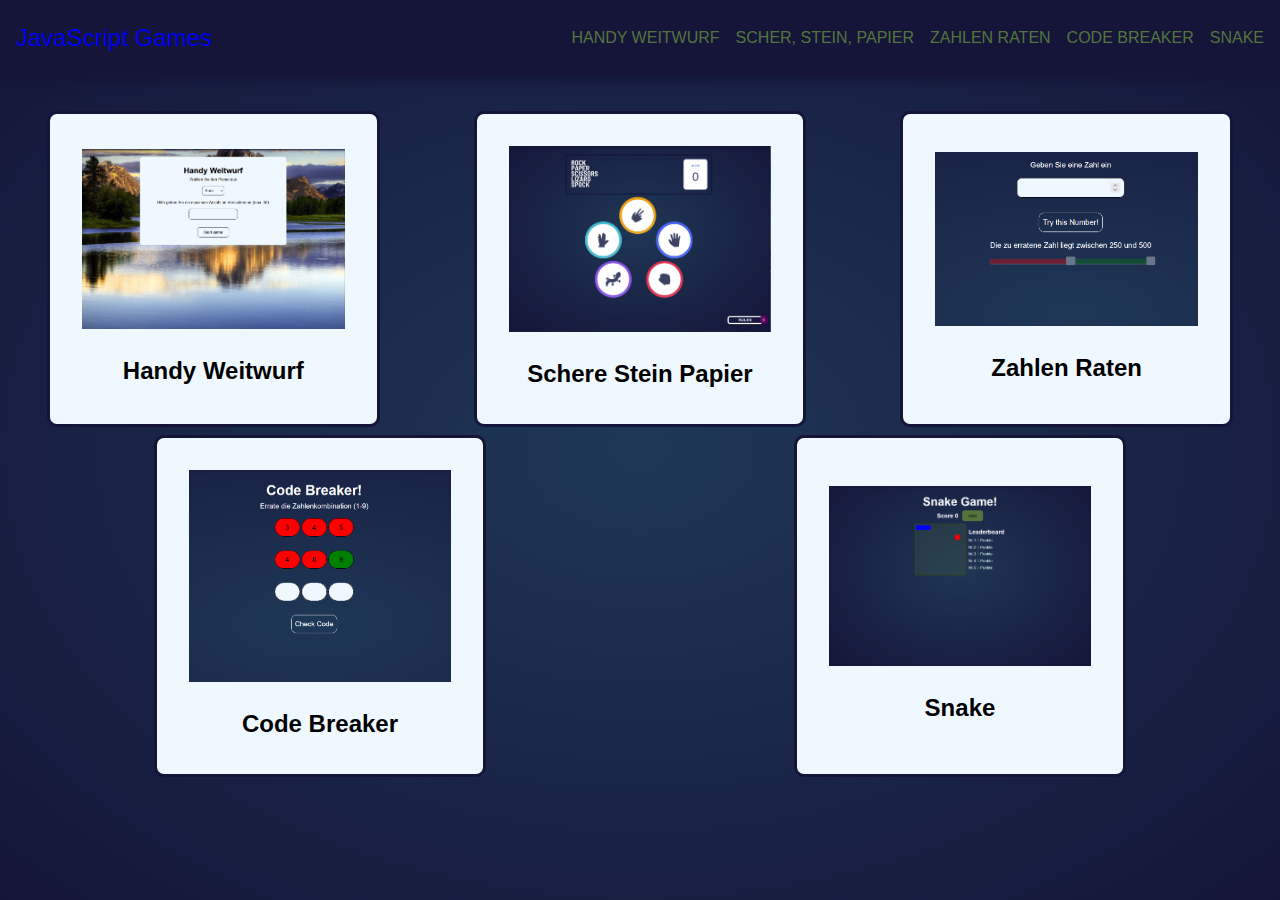
<file: index.html>
<!DOCTYPE html>
<html lang="en">
  <head>
    <meta charset="UTF-8" />
    <meta http-equiv="X-UA-Compatible" content="IE=edge" />
    <meta name="viewport" content="width=device-width, initial-scale=1.0" />
    <title>Javscript Games</title>
    <link rel="stylesheet" href="css/reset.css">
    <link rel="stylesheet" href="css/style.css" />
    <script src="js/index.js" defer></script>
  </head>
  <body>
      <header>
          <div class="container flex">
            <p><a href="index.html">JavaScript Games</a></p>
              <nav>
                  <ul>
                      <li><a href="handyWeitwurf.html">Handy weitwurf</a></li>
                      <li><a href="paper-scissors-rock.html">Scher, stein, papier</a></li>
                      <li><a href="guessNumber.html">Zahlen raten</a></li>
                      <li><a href="codeBreaker.html">Code Breaker</a></li>
                      <li><a href="snake.html">Snake</a></li>
                  </ul>
              </nav>
          </div>
      </header>
      <main>
        <div class="main-card-container">

          <div class="main-card">
            <a href="handyWeitwurf.html">
              <div class="card-img">
                <img src="images/handyweitwurf.png" alt="handy weitwurf logo">
              </div>
              <h2>Handy Weitwurf</h2>
            </a>
          </div>

          <div class="main-card">
            <a href="paper-scissors-rock.html">
              <div class="card-img">
                <img src="images/scheresteinpapier.png" alt="Schere Stein Papier logo">
              </div>
              <h2>Schere Stein Papier</h2>
            </a>
          </div>

          <div class="main-card">
            <a href="guessNumber.html">
              <div class="card-img">
                <img src="images/zahlen-raten.png" alt="Zahlen raten logo">
              </div>
              <h2>Zahlen Raten</h2>
            </a>
          </div>

          <div class="main-card">
            <a href="codeBreaker.html">
              <div class="card-img">
                <img src="images/code-breaker.png" alt="Code Breaker logo">
              </div>
              <h2>Code Breaker</h2>
            </a>
          </div>

          <div class="main-card">
            <a href="snake.html">
              <div class="card-img">
                <img src="images/snake.png" alt="Snake logo">
              </div>
              <h2>Snake</h2>
            </a>
          </div>


        </div>
      </main>
  </body>
</html>
</file>
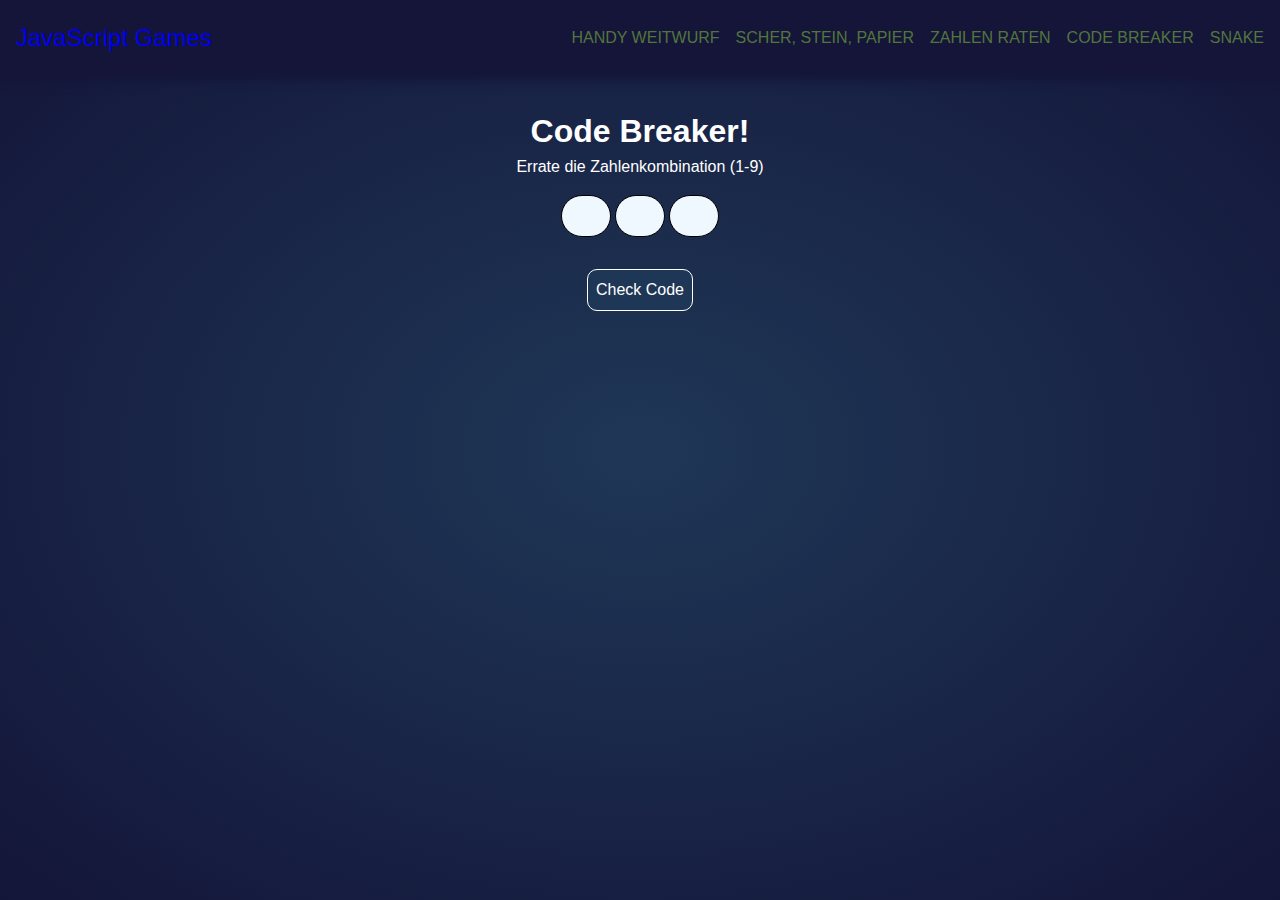
<file: codeBreaker.html>
<!DOCTYPE html>
<html lang="en">
  <head>
    <meta charset="UTF-8" />
    <meta name="viewport" content="width=device-width, initial-scale=1.0" />

    <title>Code Breaker</title>

    <link rel="stylesheet" href="css/reset.css" />
    <link rel="stylesheet" href="css/style.css" />
    <link rel="stylesheet" href="css/code-breaker.css" />

    <script src="js/index.js" defer></script>
    <script src="js/code-breaker.js" defer></script>
  </head>
  <body>
    <header>
      <div class="container flex">
        <p><a href="index.html">JavaScript Games</a></p>
        <nav>
          <ul>
            <li><a href="handyWeitwurf.html">Handy weitwurf</a></li>
            <li><a href="paper-scissors-rock.html">Scher, stein, papier</a></li>
            <li><a href="guessNumber.html">Zahlen raten</a></li>
            <li><a href="codeBreaker.html">Code Breaker</a></li>
            <li><a href="snake.html">Snake</a></li>
          </ul>
        </nav>
      </div>
    </header>
    <main>
      <div class="container-guess-number">
          <h1>Code Breaker!</h1>
          <p>Errate die Zahlenkombination (1-9)</p>
          <div class="code-container">
            <div id="row1" class="row">
              <input type="text" name="codeInput">
              <input type="text" name="codeInput">
              <input type="text" name="codeInput">
            </div>
            <div id="row2" class="row hidden">
              <input type="text" name="codeInput">
              <input type="text" name="codeInput">
              <input type="text" name="codeInput">
            </div>
            <div id="row3" class="row hidden">
              <input type="text" name="codeInput">
              <input type="text" name="codeInput">
              <input type="text" name="codeInput">
            </div>
            <div id="row4" class="row hidden">
              <input type="text" name="codeInput">
              <input type="text" name="codeInput">
              <input type="text" name="codeInput">
            </div>
            <div id="row5" class="row hidden">
              <input type="text" name="codeInput">
              <input type="text" name="codeInput">
              <input type="text" name="codeInput">
            </div>
            <div id="row6" class="row hidden">
              <input type="text" name="codeInput">
              <input type="text" name="codeInput">
              <input type="text" name="codeInput">
            </div>
            <div id="row7" class="row hidden">
              <input type="text" name="codeInput">
              <input type="text" name="codeInput">
              <input type="text" name="codeInput">
            </div>

          </div>
          <div class="button" id="checkButton">Check Code</div>
      </div>

      <dialog id="wonDialog">
        <p>You have won!!!</p>
        <button id="restartWon" class="button">Restart</button>
      </dialog>

      <dialog id="lostDialog">
        <p>You have lost!!!</p>
        <button id="restartLost" class="button">Restart</button>
      </dialog> 
    </main>
  </body>
</html>
</file>
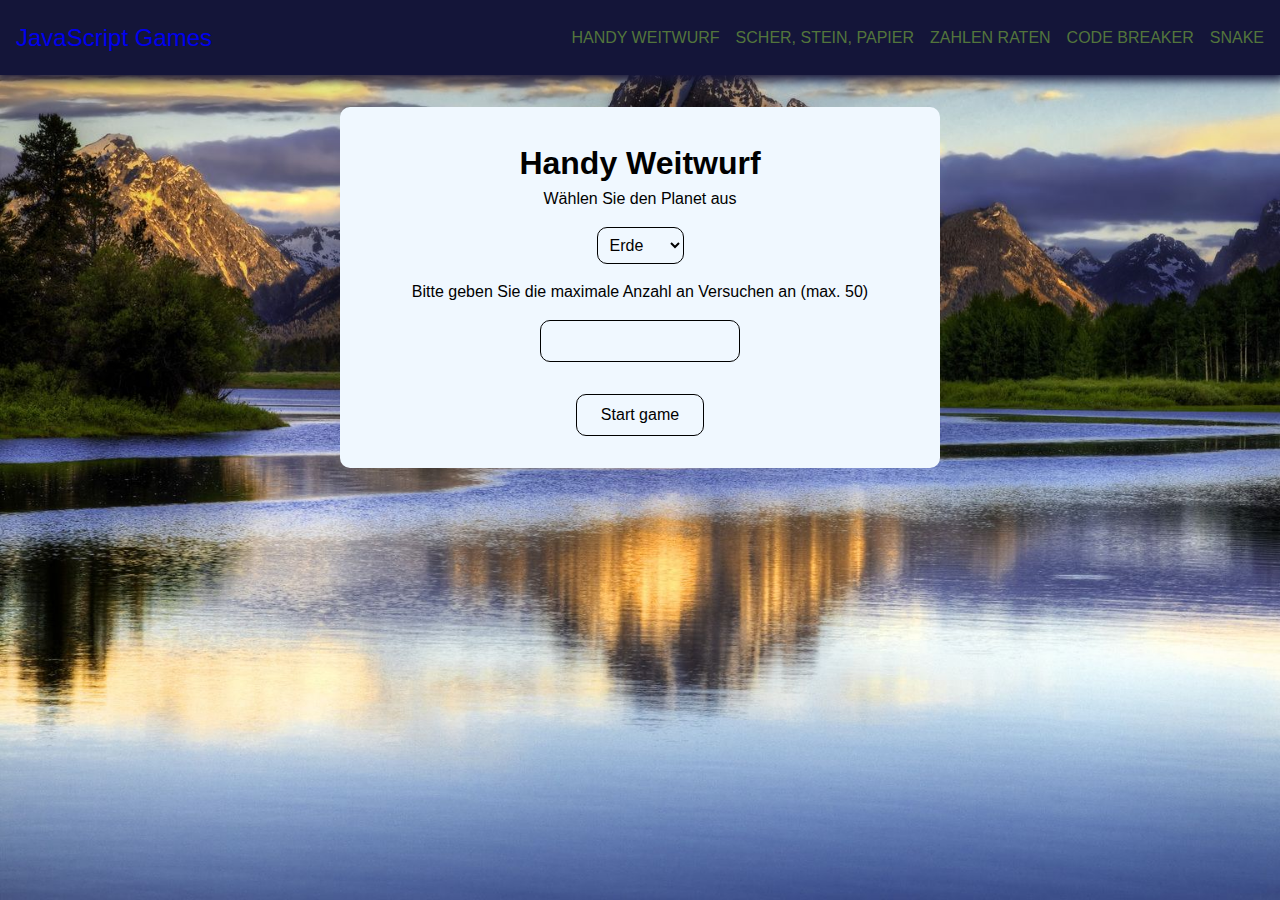
<file: handyWeitwurf.html>
<!DOCTYPE html>
<html lang="en">
  <head>
    <meta charset="UTF-8" />
    <meta http-equiv="X-UA-Compatible" content="IE=edge" />
    <meta name="viewport" content="width=device-width, initial-scale=1.0" />
    <title>Handy Weitwurf</title>
    <link rel="stylesheet" href="css/reset.css" />
    <link rel="stylesheet" href="css/style.css" />
    <link rel="stylesheet" href="css/handyWeitwurf.css" />
    <script src="js/index.js" defer></script>
    <script src="js/handyWeitwurf.js" defer></script>
  </head>
  <body>
    <header>
      <div class="container flex">
        <p><a href="index.html">JavaScript Games</a></p>
        <nav>
          <ul>
            <li><a href="handyWeitwurf.html">Handy weitwurf</a></li>
            <li><a href="paper-scissors-rock.html">Scher, stein, papier</a></li>
            <li><a href="guessNumber.html">Zahlen raten</a></li>
            <li><a href="codeBreaker.html">Code Breaker</a></li>
            <li><a href="snake.html">Snake</a></li>
          </ul>
        </nav>
      </div>
    </header>
    <main>
      <div class="container">
        <div id="choose" class="box">
          <h1>Handy Weitwurf</h1>
            <div>
                <label for="planet">Wählen Sie den Planet aus</label>
                <select name="planet" id="planet" onchange="changeUrl()">
                  <option value="9.81" selected>Erde</option>
                  <option value="1.62">Mond</option>
                  <option value="3.69">Mars</option>
                  <option value="24.79">Jupiter</option>
                </select>
            </div>
            <div>
                <label for="try"
                  >Bitte geben Sie die maximale Anzahl an Versuchen an (max. 50)</label
                >
                <input type="text" name="try" id="try" />
            </div>
            <button class="button" id="start">Start game</button>
        </div>

        <div id="gameOption" class="box">
          <h1>Handy Weitwurf</h1>
            <div>
                <label for="angel"
                >Bitte geben Sie einen Winkel zwischen 0 und 90 Grad ein</label
                >
                <input type="text" name="angel" id="angel" />
            </div>
            <div>
                <label for="force"
                >Bitte geben Sie die Geschwindigkeit in m/s an</label
                >
                <input type="text" name="force" id="force" />
            </div>
            <p>Das Monster steht <span id="distanceMonster"></span>m entfernt von dir</p>
            <button class="button" id="btn-try">Versuch</button>
        </div>

        <div id="result"></div>

        <dialog id="wonDialog">
          <p>You got me!!!</p>
          <button id="restartWon" class="button restart">Restart</button>
        </dialog>

        <dialog id="lostDialog">
          <p>You have lost!!!</p>
          <button id="restartLost" class="button restart">Restart</button>
        </dialog>   
        

      </div>
    </main>
  </body>
</html>
</file>
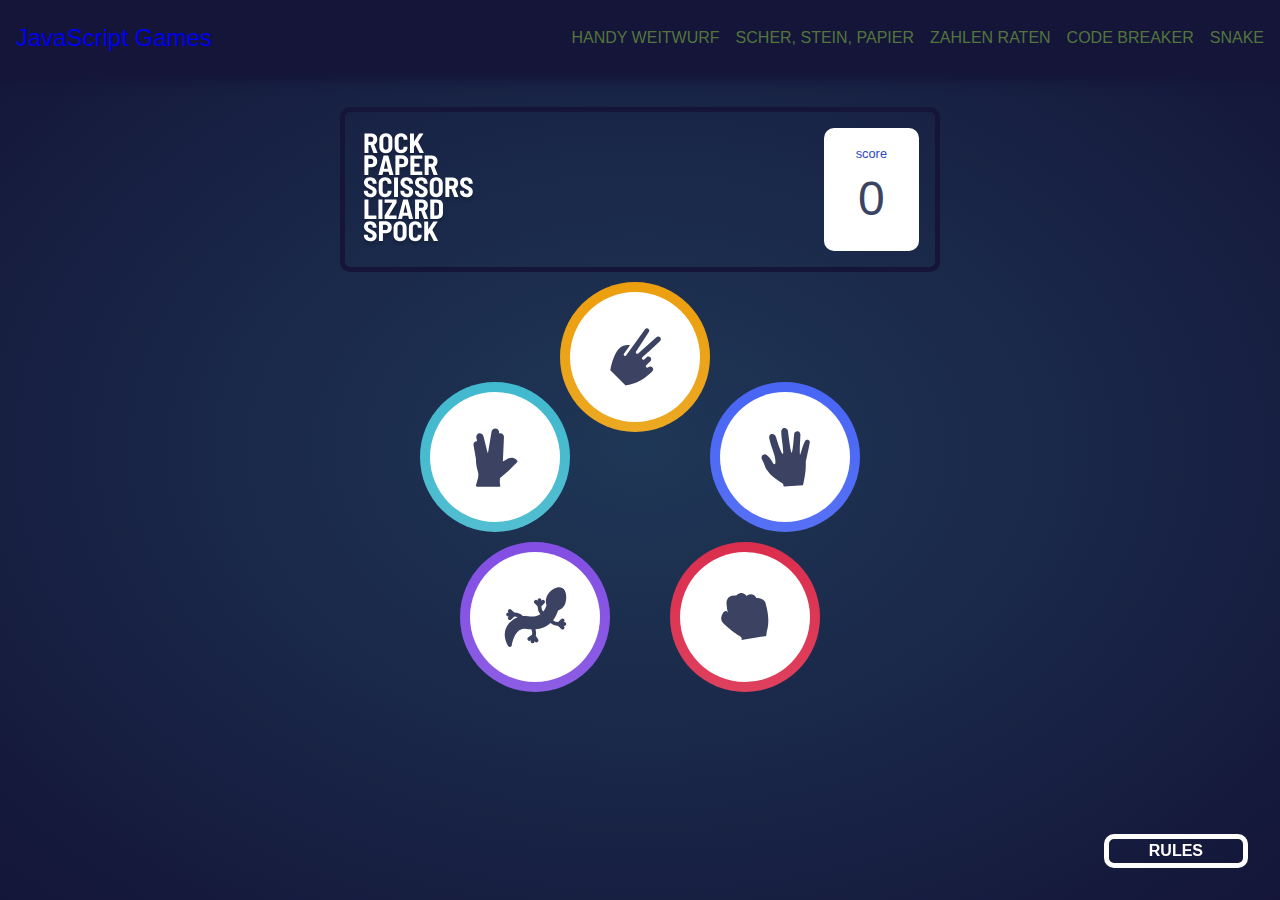
<file: paper-scissors-rock.html>
<!DOCTYPE html>
<html lang="en">
  <head>
    <meta charset="UTF-8" />
    <meta name="viewport" content="width=device-width, initial-scale=1.0" />

    <title>Rock, Paper, Scissors</title>

    <link rel="stylesheet" href="css/reset.css" />
    <link rel="stylesheet" href="css/style.css" />
    <link rel="stylesheet" href="css/paper-scissors-rock.css" />

    <script src="js/paper-scissors-rock.js" defer></script>
  </head>
  <body>
    <header>
        <div class="container flex">
          <p><a href="index.html">JavaScript Games</a></p>
            <nav>
                <ul>
                    <li><a href="handyWeitwurf.html">Handy weitwurf</a></li>
                    <li><a href="paper-scissors-rock.html">Scher, stein, papier</a></li>
                    <li><a href="guessNumber.html">Zahlen raten</a></li>
                    <li><a href="codeBreaker.html">Code Breaker</a></li>
                    <li><a href="snake.html">Snake</a></li>
                </ul>
            </nav>
        </div>
    </header>
    <main>

      <div class="container-game">
        <div class="score-card">
        <img src="images/paper-scissors-rock/logo-bonus.svg" alt="Logo" />
        <div class="score-flex">
          <p>score</p>
          <p id="score">0</p>
        </div>
      </div>
      
      <div id="screen1" class="start-game">
        
        <div id="scissors" class="card bc-scissors bc-scissors-pos" onclick="choice(1)">
          <div class="card-content">
            <img src="images/paper-scissors-rock/icon-scissors.svg" alt="">
          </div>
        </div>
        
        <div id="paper" class="card bc-paper bc-paper-pos" onclick="choice(2)">
          <div class="card-content">
            <img src="images/paper-scissors-rock/icon-paper.svg" alt="">
          </div>
        </div>
        <div id="rock" class="card bc-rock bc-rock-pos" onclick="choice(3)">
          <div class="card-content">
            <img src="images/paper-scissors-rock/icon-rock.svg" alt="">
          </div>
        </div>
        <div id="spock" class="card bc-spock bc-spock-pos" onclick="choice(5)">
          <div class="card-content">
            <img src="images/paper-scissors-rock/icon-spock.svg" alt="">
          </div>
        </div>
        <div id="lizard" class="card bc-lizard bc-lizard-pos" onclick="choice(4)">
          <div class="card-content">
            <img src="images/paper-scissors-rock/icon-lizard.svg" alt="">
          </div>
        </div>
      </div>
      
      <div id="screen2" class="screen2 hidden">
        <div class="screen2-div">
          <h2>You picked</h2>
          <div id="myChoice">
          </div>
        </div>
        
        <div id="result" class="result hidden">
          <h2 id="result-h2">You lose</h2>
          <button class="btn" onclick="startGame()">play again</button>
        </div>

        <div>
          <h2>The house picked</h2>
          <div id ="comChoice">
          </div>
        </div>
      </div>
      
      <div id="rules" class="rules">
        <p>rules</p>
      </div>
      <dialog id="rulesDialog">
        <div id="rulesDialogClose">
          <img src="images/paper-scissors-rock/icon-close.svg" alt="">
        </div>

        <div>
          <img src="images/paper-scissors-rock/image-rules-bonus.svg" alt="">
        </div>
      </dialog>
    </div>
  </main>
  </body>
</html>
</file>
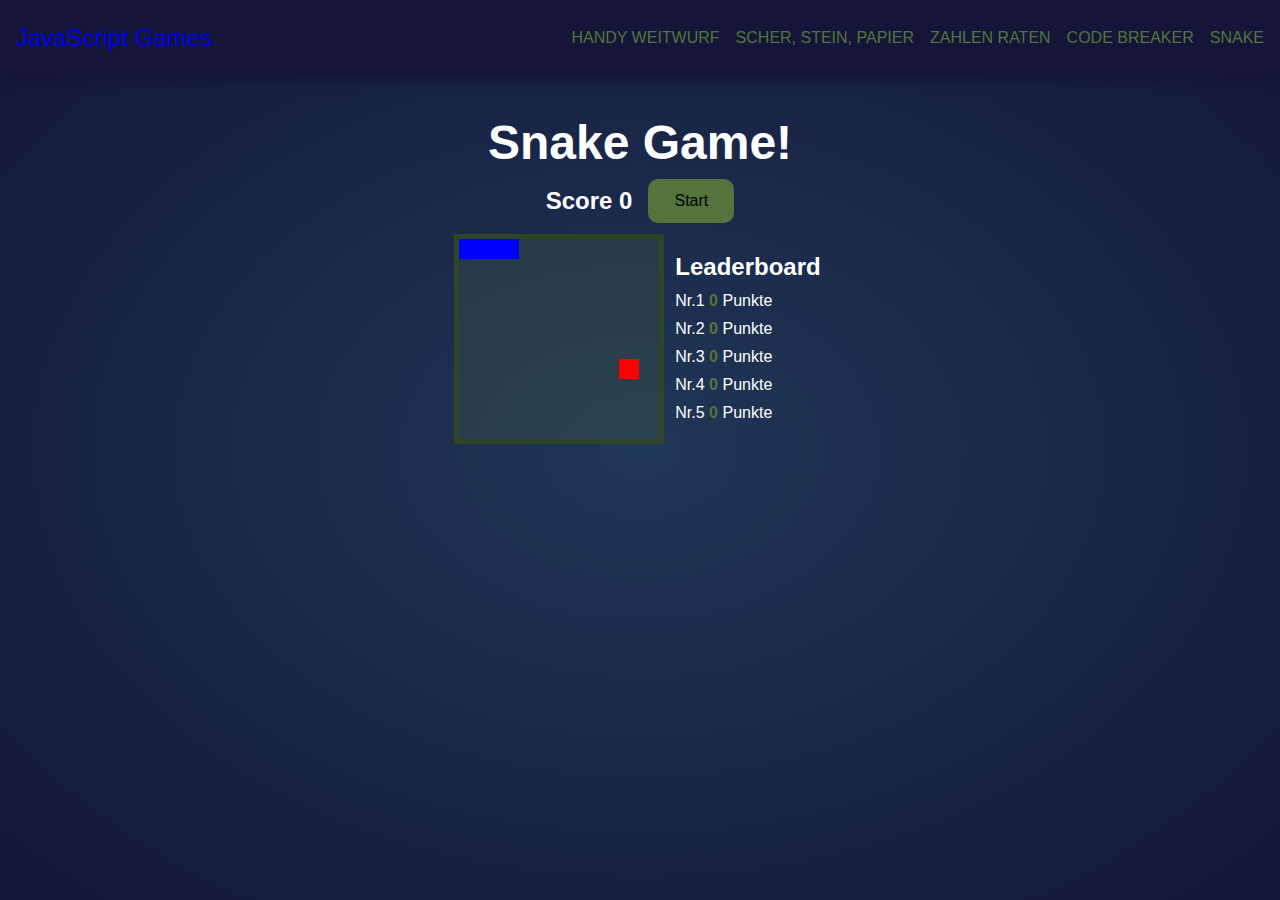
<file: snake.html>
<!DOCTYPE html>
<html lang="en">
  <head>
    <meta charset="UTF-8" />
    <meta name="viewport" content="width=device-width, initial-scale=1.0" />

    <title>Snake</title>

    <link rel="stylesheet" href="css/reset.css" />
    <link rel="stylesheet" href="css/style.css" />
    <link rel="stylesheet" href="css/snake.css" />

    <script src="js/snake.js" defer></script>
  </head>
  <body>
    <header>
      <div class="container flex">
        <p><a href="index.html">JavaScript Games</a></p>
        <nav>
          <ul>
            <li><a href="handyWeitwurf.html">Handy weitwurf</a></li>
            <li><a href="paper-scissors-rock.html">Scher, stein, papier</a></li>
            <li><a href="guessNumber.html">Zahlen raten</a></li>
            <li><a href="codeBreaker.html">Code Breaker</a></li>
            <li><a href="snake.html">Snake</a></li>
          </ul>
        </nav>
      </div>
    </header>
    <main>
      <div class="container-snake">
        <div>
          <h1>Snake Game!</h1>
          <div class="flex mx-bottom">
            <h2>Score <span id="score">0</span></h2>
            <button id="start-reset-btn" class="btn">Start</button>
          </div>
        </div>
        <div class="flex">
          <div class="grid">
            <div class="board"></div>
            <h2 id="countdown"></h2>
          </div>

          <div id="leaderboard"></div>
        </div>
      </div>
    </main>
  </body>
</html>
</file>
<file: css/style.css>
:root {
    --header: hsl(237, 49%, 15%);
    --header-border: hsl(214, 47%, 23%);
    --bg-radial: radial-gradient(hsl(214, 47%, 23%),hsl(237, 49%, 15%));
}

body {
    font-family: Arial, Helvetica, sans-serif;
    background: rgb(46, 46, 85);
    background: var(--bg-radial);
    color: #fff;
}


header {
    height: 75px;
    background-color: var(--header);
    box-shadow: 0 0 10px 5px hsl(237, 49%, 15%);
    color: #53753c;
    
    display: flex;
    justify-content: space-between;
    align-self: center;

    width: 100%;
    padding: 1rem; 
}

header .container {
    width: 100%;

    display: flex;
    justify-content: space-between;
    align-self: center;
    
}
header .flex{
    display: flex;
    justify-content: space-between;
    align-items: center;
}

header p{
    font-size: 1.5rem;
    margin:0;
}

header p a{
    text-decoration: none;
}

header p a:visited{
    color: #53753c;
}


nav ul{
    display: flex;
    justify-content: center;
    align-items: center;
    margin: 0;
}

nav ul li{
    list-style: none;
}

nav ul li a {
    text-decoration: none;
    margin-right: 1rem;
    color: #53753c;
    text-transform: uppercase;
}

nav ul li:last-of-type a{
    margin-right: 0;
}

nav ul li a:hover,
nav ul li a:focus {
    text-decoration: underline;
}

main{
    margin-top: 2rem;
}

input {
    width:200px;
    border: 1px solid black;
    border-radius: 10px;
    background-color: aliceblue;
    padding: .5rem;
    margin: 1rem 0;
}

.errorInput::placeholder {
    color: red;
}

.errorInput{
    border: 3px solid red;
}

.error {
    color: red;
}

.main-card-container{
    display: flex;
    justify-content: center;
    flex-wrap: wrap;
}

.main-card {
    width: 26%;

    background-color: aliceblue;
    
    border-radius: 10px;

    display: flex;
    justify-content: center;
    align-items: center;
    flex-direction: column;

    margin: .25rem auto;
    transition: all .5s ease-in-out;

    border: 3px solid var(--header)
}

.main-card-container h2{
    text-align: center;
    margin: 1.5rem 0 0;
    color: black
}

.main-card a {
    padding: 2rem;
    text-decoration: none;
    transition: all .5s ease-in-out;
}

.main-card a:focus,
.main-card a:hover {
    filter: grayscale(100%);
}

.main-card:focus,
.main-card:hover {
    transform: scale(1.1);
}
</file>
<file: css/code-breaker.css>
:root {
    --red: red;
    --green: green;
    --yellow: yellow;
}

main {
    display: flex;
    justify-content: center;
}

.container-guess-number {
    text-align: center;
}

.container-guess-number input {
    width: 50px;
    border-radius: 25px;
    text-align: center;
}

.wrong {
    background-color: var(--red);
}

.right {
    background-color: var(--green);
}

.wrong-position{
    background-color: var(--yellow);
}

.button {
    width: fit-content;
    margin: 1rem auto 0;
    border: 1px solid #fff;
    color: #fff;
    background-color: var(--header-border);
    border-radius: 10px;
    padding: .5rem;
    cursor: pointer;
}
  
.button:focus,
.button:hover{
background-color: #fff;
color: var(--header-border);
}

#wonDialog .button {
    border-color: #000;
    color: #000;
}












.hidden{
    display: none;
}
</file>
<file: css/handyWeitwurf.css>
body {
    color: #000;
}

main {
    text-align: center;
}

#gameOption {
    display: none;
}

#gameOption p {
    font-size: 1.5rem;
    font-weight: bold;
}

#gameOption > div {
    display: flex;
    flex-direction: column;
    align-items: center;
}

#choose > div {
    display: flex;
    flex-direction: column;
    align-items: center;
}





.button {
    background-color: var(--primary);
    width: fit-content;
    margin: 1rem auto 0;
    padding: .5rem 1.5rem;
    border: none;
}

.button:hover,
.button:focus {
    cursor: pointer;
    color: white;
}

#game-screen {
    background-color: green;
    height: 50vh;
    margin-top: 1rem
}

img {
    width: 100px;
}

.box {
    background-color: aliceblue;
    max-width: 600px;
    margin-inline: auto;
    border-radius: 10px;
    padding: 2rem;
}

.button {
    border: 1px solid black;
    border-radius: 10px;
}

.button:focus,
.button:hover{
    background-color: #000;
    color: aliceblue;
}

#planet{
    border: 1px solid black;
    border-radius: 10px;
    padding:.5rem;
    background-color: aliceblue;
    margin: 1rem 0;
}

.card-container{
    display: flex;
    
    max-width: 90vw;
    margin: 0 auto;
    padding: 1rem;

    overflow-x: auto;
    scroll-snap-align: end;
}

.card {
    width: 100px;
    display: flex;
    flex-direction: column;
    background-color: #fff;
    padding: .5rem;
    margin: .25rem;
    background-color: aliceblue;
    border-radius: 10px;
}
</file>
<file: css/paper-scissors-rock.css>
*{
    box-sizing: border-box;
}

:root {


    --scissors: linear-gradient(hsl(39, 89%, 49%),hsl(40, 84%, 53%));
    --paper: linear-gradient(hsl(230, 89%, 62%),hsl(230, 89%, 65%));
    --rock: linear-gradient(hsl(349, 71%, 52%),hsl(349, 70%, 56%));
    --lizard: linear-gradient(hsl(261, 73%, 60%),hsl(261, 72%, 63%));
    --cyan: linear-gradient(hsl(189, 59%, 53%),hsl(189, 58%, 57%));

    --fc-dark: hsl(229, 25%, 31%);
    --fc-score: hsl(229, 64%, 46%);
   

    --fw-600: 600;
    --fw-700: 700;
}

body,
html {
    margin: 0;
    padding: 0;
}

body {
    min-height: 100vh;
}

.container-game {
    max-width: 600px;
    margin: 0 auto;
}


/*---Hero--*/
.score-card {
    display: flex;
    justify-content: space-between;
    align-items: center;
    padding: 1rem;

    border: 5px solid var(--header);
    border-radius: 10px;
    
}

.score-flex {
    text-align: center;
    background-color: #fff;

    padding: 1rem 2rem;
    border-radius: 10px;
}

.score-flex p:nth-of-type(1) {
    color: var(--fc-score);
    font-size: .8rem;
    margin:0;
}

.score-flex p:nth-of-type(2) {
    color: var(--fc-dark);
    font-size: 3rem;
    margin:0;
}

/*---Card---*/
.start-game {

    position: relative;
}



.card{
    width: 150px;
    height: 150px;
    border-radius: 50%;

    display: flex;
    justify-content: center;
    align-items: center;
}

.card:hover{
    cursor: pointer;
}

.card-content{
    width: 130px;
    height: 130px;
    border-radius: 50%;
    background: #fff;
    
    display: flex;
    justify-content: center;
    align-items: center;
}


.bc-paper{
    background: var(--paper);
}

.bc-paper-pos{
    position: absolute;
    
    top: 110px;
    right: 80px;
}



.bc-scissors{
    background: var(--scissors);
    
}

.bc-scissors-pos{
    position: absolute;
    top: 10px;
    left: 220px;

}

.bc-rock{
    background: var(--rock);
    
}

.bc-rock-pos {
    position: absolute;
    top: 270px;
    right: 120px;
    
}

.bc-spock{
    background: var(--cyan);
}

.bc-spock-pos{
    position: absolute;
    top: 110px;
    left: 80px;

}

.bc-lizard{
    background: var(--lizard);
    
}

.bc-lizard-pos{
    position: absolute;
    top: 270px;
    left: 120px;

}

.rules {
    width: fit-content;
    border: 5px solid #fff;
    border-radius: 10px; 
    color: #fff;
    font-weight: var(--fw-700);
    text-transform: uppercase;
    padding: 0 2.5rem;

    position: fixed;
    bottom: 2rem;
    right: 2rem;
}

.rules:hover{
    cursor: pointer;
    background-color: #fff;
    color: var(--header)
}


/*---Dialog---*/
#rulesDialogClose:hover{
    cursor: pointer;
}

/*---Screen 2---*/
.screen2 {
    display: flex;
    justify-content: space-between;
    align-items: center;

    margin-top: 4rem;
}

.screen2 h2 {
    text-transform: uppercase;
    color: #fff;

    margin-bottom: 2rem;
}

.screen2-div {
    display: flex;
    flex-direction: column;
    justify-content: center;
    align-items: center;
}

.screen2 h2 {
    font-size: 1.2rem;
}

.default-card {
    background-color: hsl(237, 49%, 15%);
}

.result {
    display: flex;
    flex-direction: column;
    justify-content: center;
    align-items: center;
}

.result h2 {
    margin-bottom: 1rem;
    font-size: 2rem;
}

.result .btn{
    border: none;
    font-family: inherit;
    font-size: 1.2rem;
    text-transform: uppercase;
    cursor: pointer;

    padding: .75rem 1rem;
    border-radius: 10px;

    border: 2px solid #fff;
    background-color: var(--header);
    color: #fff;
}

.result .btn:hover{
    color: var(--header);
    background-color: #fff;
}

.winner-shadow{
    border-radius: 50%;
    box-shadow: 
        0 0 0 25px rgba(255, 255, 255, 0.1),
        0 0 0 50px rgba(255, 255, 255, 0.07),
        0 0 0 75px rgba(255, 255, 255, 0.05);
}

.card-size {
    width: 200px;
    height: 200px;
}

.card-content-size {
    width: 170px;
    height: 170px;
}




/*-----------*/
.hidden{
    display: none;
}
</file>
<file: css/snake.css>
.container-snake h1 {
      font-size: 3rem;
  }
  h2{
    margin: 0;
  }
  
  p{
    margin: .25rem 0;
  }
  
  .grid {
    display: grid;
    grid-template-columns: 1fr;
    grid-template-rows: 1fr;
    margin-right: 1rem;
  }
  
  .flex {
    display: flex;
    justify-content: center;
    align-items: center;
  }
  
  .board,
  #countdown {
    grid-column: 1/-1;
    grid-row: 1/-1;
  }
  
  #countdown{
    display:flex;
    justify-content: center;
    align-items: center;
    margin: 0;
    font-size: 6rem;
  
  }
  
  
  .container-snake{
    max-width: 500px;
    margin: 0 auto;
    display: flex;
    flex-direction: column;
    align-items: center;
  }
  
  .board {
    width: 200px;
    height: 200px;
    display: flex;
    flex-wrap: wrap;
    box-shadow: 0 0 0 5px #314425;
    
  }
  
  .square {
    width: 20px;
    height: 20px;
    background: #53753c;
    opacity: 0.2;;
  }
  
  .snake {
    background: blue;
    opacity: 1;
  }
  
  .apple {
    background: red;
    opacity: 1; 
  }
  
  .highlight {
    color: #53753c;
    font-weight: bold;
  }
  
  .btn{
    margin-left:1rem;
    border: 2px solid #53753c;
    background-color: #53753c;
    cursor: pointer;
    padding: .5rem 1.5rem;
    border-radius: 10px;
    font-family: inherit;
  
  }
  
  .btn:hover{
    background-color: hsl(214, 47%, 23%);
    color: #53753c;
  }
  
  .mx-bottom{
    margin-bottom: 1rem;
  }
</file>
